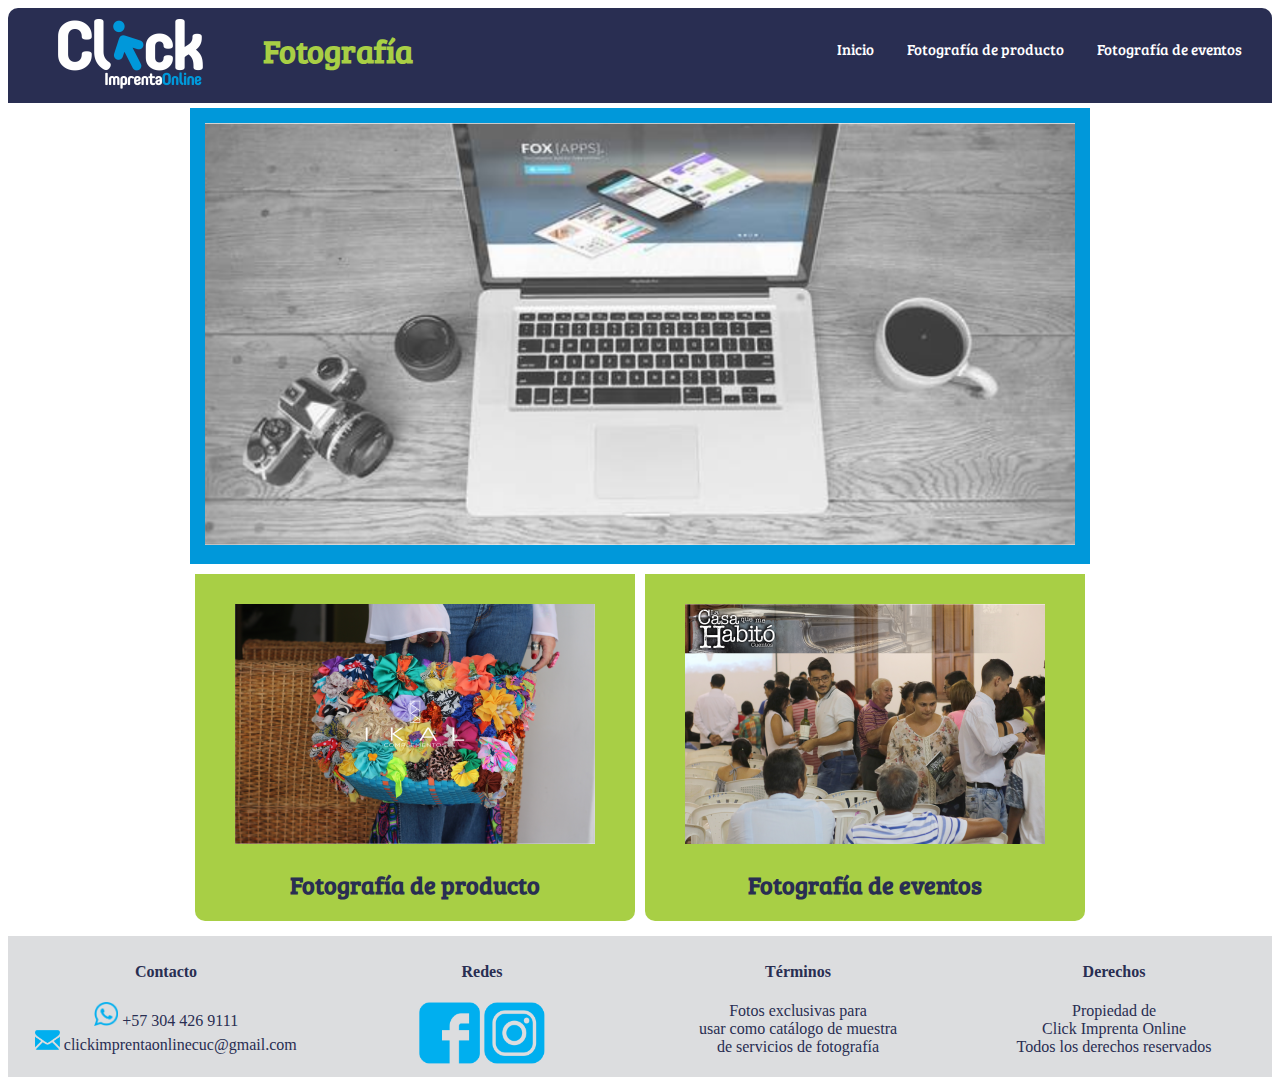
<file: index.html>
<!DOCTYPE html>
<html>
  <head>
    <meta charset="utf-8">
    <meta name="viewport" content="width=device-width, initial-scale=1">
    <title>Click Fotografía</title>
    <link rel="stylesheet" href="css/estilosindex.css">
    <link href="https://fonts.googleapis.com/css?family=Bree+Serif|Ubuntu+Condensed" rel="stylesheet">
  </head>
  <body>
    <header class="header">
      <div id="logo">
        <a href="https://www.facebook.com/clickonlinecol"><img id="imglogo" src="images/logo.png" alt="Logo Click Fotografía"></a>
      </div>
      <div id="titulo">
        <h1>Fotografía</h1>
      </div>
      <div id="headerLinks">
        <a href="index.html">Inicio</a>
        <a href="producto.html">Fotografía de producto</a>
        <a href="eventos.html">Fotografía de eventos</a>
      </div>
    </header>
    <div class="contenedor">
      <section class="central">
        <img id="imgcentral" src="images/central.png" alt="imagen central">
      </section>
      <section class="secundaria">
        <div class="imgttt">
          <a href="producto.html"><img id="imt" src="images/sec1.png" alt="Fotografía de producto"></a>
          <a href="producto.html"><h2>Fotografía de producto</h2></a>
        </div>
        <div class="imgccc">
          <a href="eventos.html"><img id="imc" src="images/sec2.png" alt="Fotografía de eventos"></a>
          <a href="eventos.html"><h2>Fotografía de eventos</h2></a>
        </div>
      </section>
    </div>
  </body>
  <footer>
    <div class="fcont">
      <h4>Contacto</h4>
      <a href="https://api.whatsapp.com/api/send?phone=573044269111"><img class="imgfoo" src="images/whatsapp.png" alt=""> <span>+57 304 426 9111</span> </a><br>
      <a href="mailto:clickimprentaonlinecuc@gmail.com"><img class="imgfoo" src="images/mail.png" alt=""> <span>clickimprentaonlinecuc@gmail.com</span></a>
    </div>
    <div class="fredes">
      <h4>Redes</h4>
      <a href="https://www.facebook.com/clickonlinecol"><img class="imgfoo2" src="images/facebook.png" alt=""></a>
      <a href="https://www.instagram.com/clickonlinecol"><img class="imgfoo2" src="images/instagram.png" alt=""></a>
    </div>
    <div class="fter">
      <h4>Términos</h4>
      <p>Fotos exclusivas para <br>usar como catálogo de muestra<br> de servicios de fotografía</p>
    </div>
    <div class="fder">
      <h4>Derechos</h4>
      <p>Propiedad de <br> Click Imprenta Online <br>Todos los derechos reservados</p>
    </div>
  </footer>
</html>
</file>
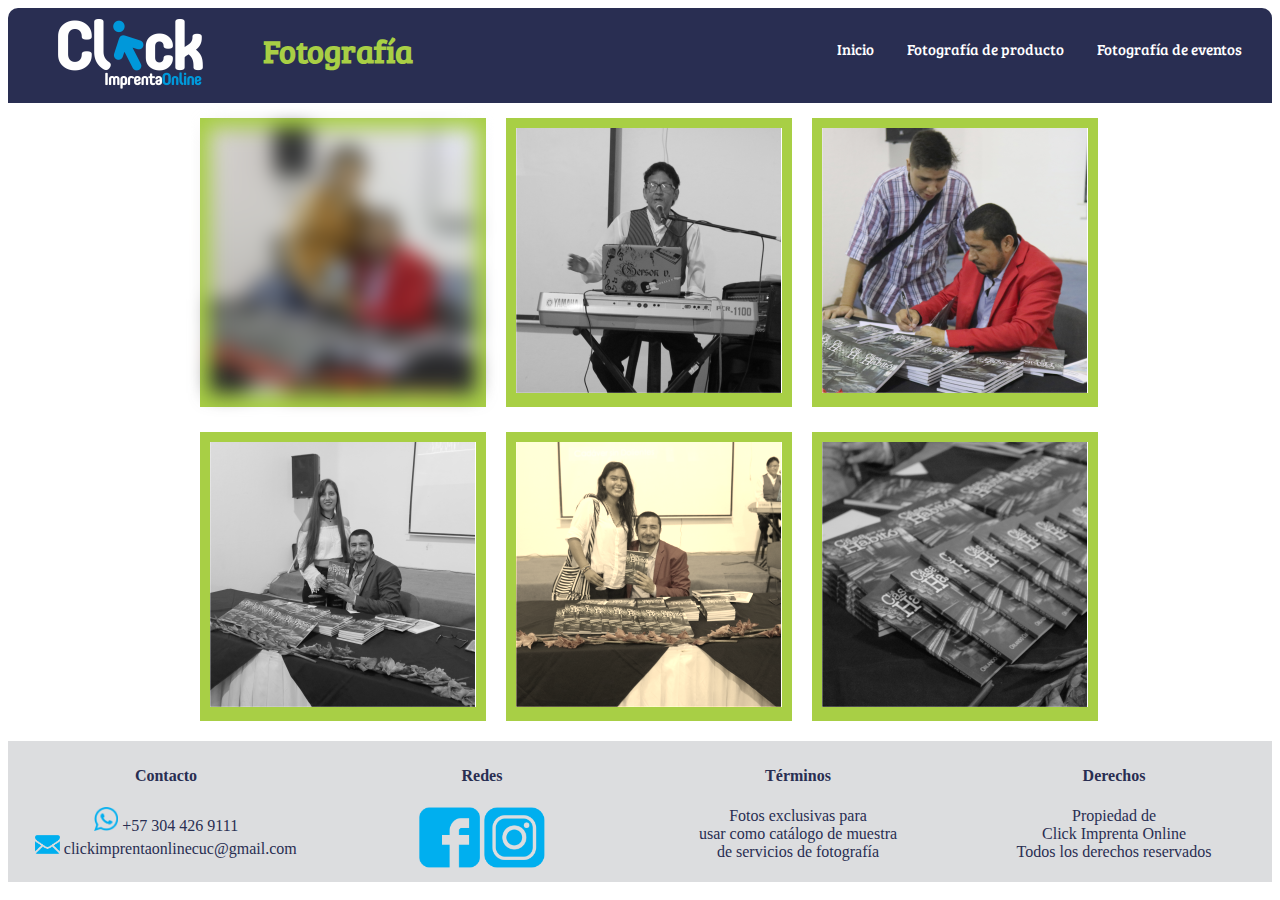
<file: eventos.html>
<!DOCTYPE html>
<html>
  <head>
    <meta charset="utf-8">
    <title>Fotografía de eventos</title>
    <link rel="stylesheet" href="css/estilosproducto.css">
    <link href="https://fonts.googleapis.com/css?family=Bree+Serif|Ubuntu+Condensed" rel="stylesheet">
  </head>
  <body>
    <header class="header">
      <div id="logo">
        <a href="https://www.facebook.com/clickonlinecol"><img id="imglogo" src="images/logo.png" alt="Logo Click Fotografía"></a>
      </div>
      <div id="titulo">
        <h1>Fotografía</h1>
      </div>
      <div id="headerLinks">
        <a href="index.html">Inicio</a>
        <a href="producto.html">Fotografía de producto</a>
        <a href="eventos">Fotografía de eventos</a>
      </div>
    </header>
    <div class="gallery">
      <div class="g1">
        <img id="gim1" src="images/e1.png" alt="">
      </div>
      <div class="g1">
        <img id="gim2" src="images/e2.png" alt="">
      </div>
      <div class="g1">
        <img id="gim4" src="images/e3.png" alt="">
      </div>
    </div>
    <div class="gallery">
      <div class="g1">
        <img id="gim2" src="images/e4.png" alt="">
      </div>
      <div class="g1">
        <img id="gim3" src="images/e5.png" alt="">
      </div>
      <div class="g1">
        <img id="gim2" src="images/e6.png" alt="">
      </div>
    </div>
  </body>
  <footer>
    <div class="fcont">
      <h4>Contacto</h4>
      <a href="https://api.whatsapp.com/api/send?phone=573044269111"><img class="imgfoo" src="images/whatsapp.png" alt=""> <span>+57 304 426 9111</span> </a><br>
      <a href="mailto:clickimprentaonlinecuc@gmail.com"><img class="imgfoo" src="images/mail.png" alt=""> <span>clickimprentaonlinecuc@gmail.com</span></a>
    </div>
    <div class="fredes">
      <h4>Redes</h4>
      <a href="https://www.facebook.com/clickonlinecol"><img class="imgfoo2" src="images/facebook.png" alt=""></a>
      <a href="https://www.instagram.com/clickonlinecol"><img class="imgfoo2" src="images/instagram.png" alt=""></a>
    </div>
    <div class="fter">
      <h4>Términos</h4>
      <p>Fotos exclusivas para <br>usar como catálogo de muestra<br> de servicios de fotografía</p>
    </div>
    <div class="fder">
      <h4>Derechos</h4>
      <p>Propiedad de <br> Click Imprenta Online <br>Todos los derechos reservados</p>
    </div>
  </footer>
</html>
</file>
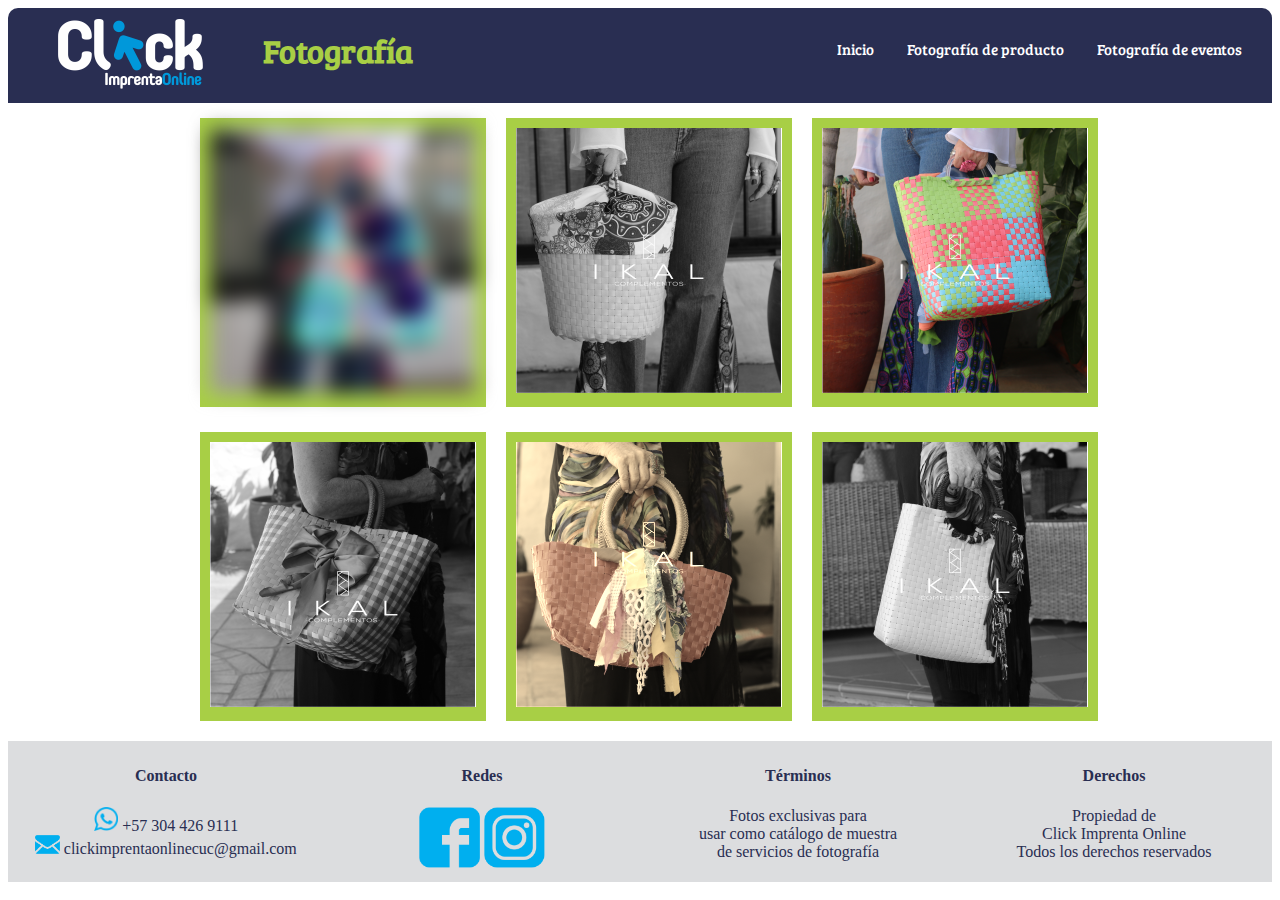
<file: producto.html>
<!DOCTYPE html>
<html>
  <head>
    <meta charset="utf-8">
    <title>Fotografía de producto</title>
    <link rel="stylesheet" href="css/estilosproducto.css">
    <link href="https://fonts.googleapis.com/css?family=Bree+Serif|Ubuntu+Condensed" rel="stylesheet">
  </head>
  <body>
    <header class="header">
      <div id="logo">
        <a href="https://www.facebook.com/clickonlinecol"><img id="imglogo" src="images/logo.png" alt="Logo Click Fotografía"></a>
      </div>
      <div id="titulo">
        <h1>Fotografía</h1>
      </div>
      <div id="headerLinks">
        <a href="index.html">Inicio</a>
        <a href="producto.html">Fotografía de producto</a>
        <a href="eventos">Fotografía de eventos</a>
      </div>
    </header>
    <div class="gallery">
      <div class="g1">
        <img id="gim1" src="images/p1.png" alt="">
      </div>
      <div class="g1">
        <img id="gim2" src="images/p2.png" alt="">
      </div>
      <div class="g1">
        <img id="gim4" src="images/p3.png" alt="">
      </div>
    </div>
    <div class="gallery">
      <div class="g1">
        <img id="gim2" src="images/p4.png" alt="">
      </div>
      <div class="g1">
        <img id="gim3" src="images/p5.png" alt="">
      </div>
      <div class="g1">
        <img id="gim2" src="images/p6.png" alt="">
      </div>
    </div>
  </body>
  <footer>
    <div class="fcont">
      <h4>Contacto</h4>
      <a href="https://api.whatsapp.com/api/send?phone=573044269111"><img class="imgfoo" src="images/whatsapp.png" alt=""> <span>+57 304 426 9111</span> </a><br>
      <a href="mailto:clickimprentaonlinecuc@gmail.com"><img class="imgfoo" src="images/mail.png" alt=""> <span>clickimprentaonlinecuc@gmail.com</span></a>
    </div>
    <div class="fredes">
      <h4>Redes</h4>
      <a href="https://www.facebook.com/clickonlinecol"><img class="imgfoo2" src="images/facebook.png" alt=""></a>
      <a href="https://www.instagram.com/clickonlinecol"><img class="imgfoo2" src="images/instagram.png" alt=""></a>
    </div>
    <div class="fter">
      <h4>Términos</h4>
      <p>Fotos exclusivas para <br>usar como catálogo de muestra<br> de servicios de fotografía</p>
    </div>
    <div class="fder">
      <h4>Derechos</h4>
      <p>Propiedad de <br> Click Imprenta Online <br>Todos los derechos reservados</p>
    </div>
  </footer>
</html>
</file>
<file: css/estilosindex.css>
html
{
  font-family: Bree Serif;
}
#headerLinks>a:hover {
	color: #0098DA;
}
header
{
  display: flex;
  border-radius: 10px 10px 0px 0px;
  background-color: #292E52;
  color: #A8CF45;
  font-size: 16px;
	font-style: normal;
	font-weight: 400;
}
header {
  animation-duration: 1s;
  animation-name: slidein;
}

@keyframes slidein {
  from {
    margin-top: 150%;
    width: 60%
  }

  to {
    margin-top: -5%;
    width: 100%;
  }
}
#headerLinks
{
  width: 50%;
  float: left;
	text-align: right;
	padding-top: 30px;
	padding-bottom: 30px;
  padding-right: 30px;
}
#headerLinks>a
{
  text-decoration: none;
  color: white;
  font-size: 15px;
  padding-left: 30px;
  }
#logo
{
  float: left;
	padding-top: 10px;
	padding-bottom: 10px;
	width: 20%;
	text-align: center;
}
#imglogo:hover
{filter: opacity(.5);}

#titulo
{
  width: 30%;
  padding-left: 10px;
}
.contenedor
{
  width: 900px;
  border-top: 5px;
  justify-content: center;
  margin-left: auto;
  margin-right: auto;
}
.central
{
  background-color: #0098DA;
  border-top: 5px;
  padding: 15px 15px 15px 15px;
  margin-top: 5px;
  justify-content: center;
}
#imgcentral
{
  width: 100%;
  margin: 0 auto;
}
.central:hover{
background-color: transparent;
}
#imgcentral:hover
{
border-radius:100%;
-webkit-border-radius:50%;
box-shadow: 0px 0px 8px 8px #0098DA;
-webkit-box-shadow: 0px 0px 8px 8px #0098DA;
}
.secundaria
{
  display: flex;
  text-align: center;
  padding: 5px 0 5px 0;
  margin-top: 0;
  margin-bottom: 5px;
  margin-left: auto;
  margin-right: auto;
}
.imgttt>a, .imgccc>a
{
  text-decoration: none;
  color: #292E52;
}
.imgttt, .imgccc
{
  border-radius: 0 0 10px 10px;
  background-color: #A8CF45;
  width: 100%;
  margin: 5px;
  padding-top: 30px;
}
#imgccc, #imgttt
{
  width: 100%;
  margin: 0 auto;
}
#imt:hover
{
  -webkit-transform: rotate(-10deg);
  transform: rotate(-10deg);
  -webkit-transition: .2s;
  transition: .2s;
  box-shadow: 0px 0px 5px 5px #0098DA;
  -webkit-box-shadow: 0px 0px 5px 5px #0098DA;
}
#imc:hover
{
  -webkit-transform: translate(5px, 10px);
  transform: translate(5px, 10px);
  -webkit-transition: .2s;
  transition: .2s;
  box-shadow: 0px 0px 5px 5px #0098DA;
  -webkit-box-shadow: 0px 0px 5px 5px #0098DA;
}
.imgttt>a:hover, .imgccc>a:hover
{
	color: #0098DA;
}
footer
{
  background-color: #DCDDDF;
  font-family: Ubuntu Condensed;
  color: #292E52;
  text-align: center;
  display: flex;
}
.fcont, .fredes, .fter, .fder
{
  width: 25%;
  padding: 5px 5px 5px 5px;
}
.fcont>a, .fredes>a
{
  text-decoration: none;
  color: #292E52;
}
.fcont>a:hover, .fredes>a:hover
{
  color: white;
}
.imgfoo
{
  width: 8%;
}
.imgfoo2
{
  width: 20%;
}
.imgfoo:hover, .imgfoo2:hover
{
  filter: opacity(.5);
}
@media (max-width: 480px)
{
  .header
  {
    display: -webkit-flow-root;
  	display: flow-root;
  	-webkit-flex-flow: row wrap;
  	flex-flow: row wrap;
  }
  .contenedor
  {
    width: 100%;
    border-top: 5px;
    padding: 0 0 0 0;
    margin-left: auto;
    margin-right: auto;
  }
  .central
  {
    background-color: #0098DA;
    border-top: 5px;
    padding: 5px 5px 5px 5px;

  }
  #headerLinks>a
  {
    padding-left: 0;
    padding-bottom: 5px;
    padding-top: 5px;
    border: 0 auto;
    }
  #logo, #titulo, #headerLinks
  {
    width: 100%;
    text-align: center;
    padding: 0 auto;

  }
  #headerLinks>a
  {
    display: flow-root;
    padding-top: 5px;
    padding-bottom: 20px;
  }
  .secundaria
  {
  width: 100%;
  display: -webkit-flow-root;
  display: flow-root;
  -webkit-flex-flow: row wrap;
  flex-flow: row wrap;
  border-top: 5px;
  border-bottom: 5px;
  margin-left: auto;
  margin-right: auto;
  padding: 0 0 0 0;
}
.imgttt, .imgccc
{
  width: 100%;
  border-top: 5px;
  border-bottom: 5px;
  padding: 7px 0px 5px 0px;
  margin-bottom: 10px;
  margin-left: auto;
  margin-right: auto;
}
#imc, #imt
{
  width: 100%;
}
footer
{
  display: flow-root;
}
.fcont, .fredes, .fter, .fder
{
  width: 100%;
  padding: 5px 5px 5px 5px;
}
}
</file>
<file: css/estilosproducto.css>
html
{
  font-family: Bree Serif;
}
#headerLinks>a:hover {
	color: #0098DA;
}
header
{
  display: flex;
  border-radius: 10px 10px 0px 0px;
  background-color: #292E52;
  color: #A8CF45;
  font-size: 16px;
	font-style: normal;
	font-weight: 400;
}
header {
  animation-duration: 1s;
  animation-name: slidein;
}

@keyframes slidein {
  from {
    margin-top: 150%;
    width: 60%
  }

  to {
    margin-top: -5%;
    width: 100%;
  }
}
#headerLinks
{
  width: 50%;
  float: left;
	text-align: right;
	padding-top: 30px;
	padding-bottom: 30px;
  padding-right: 30px;
}
#headerLinks>a
{
  text-decoration: none;
  color: white;
  font-size: 15px;
  padding-left: 30px;
  }
#logo
{
  float: left;
	padding-top: 10px;
	padding-bottom: 10px;
	width: 20%;
	text-align: center;
}
#imglogo:hover
{filter: opacity(.5);}

#titulo
{
  width: 30%;
  padding-left: 10px;
}
.gallery
{
  width: 900px;
  display: flex;
  padding-bottom: 10px;
	padding-top: 5px;
	margin-top: 10px;
	margin-bottom: 10px;
  margin-left: auto;
  margin-right: auto;
}
.g1
{
  background-color: #A8CF45;
  padding: 10px 10px 10px 10px;
  margin-left: 10px;
  margin-right: 10px;
}
#gim1
{
  filter: blur(10px);
}
#gim1:hover, #gim2:hover, #gim3:hover
{
  filter: none;
}
#gim2
{
  filter: grayscale(100%);
}
#gim3
{
  filter: sepia(80%);
}
footer
{
  background-color: #DCDDDF;
  font-family: Ubuntu Condensed;
  color: #292E52;
  text-align: center;
  display: flex;
}
.fcont, .fredes, .fter, .fder
{
  width: 25%;
  padding: 5px 5px 5px 5px;
}
.fcont>a, .fredes>a
{
  text-decoration: none;
  color: #292E52;
}
.fcont>a:hover, .fredes>a:hover
{
  color: white;
}
.imgfoo
{
  width: 8%;
}
.imgfoo2
{
  width: 20%;
}
.imgfoo:hover, .imgfoo2:hover
{
  filter: opacity(.5);
}
@media (max-width: 480px)
{
  .header
  {
    display: -webkit-flow-root;
  	display: flow-root;
  	-webkit-flex-flow: row wrap;
  	flex-flow: row wrap;
  }
  #headerLinks>a
  {
    padding-left: 0;
    padding-bottom: 5px;
    padding-top: 5px;
    border: 0 auto;
    }
  #logo, #titulo, #headerLinks
  {
    width: 100%;
    text-align: center;
    padding: 0 auto;

  }
  #headerLinks>a
  {
    display: flow-root;
    padding-top: 5px;
    padding-bottom: 20px;
  }
  .gallery
  {
    width: 100%;
    display: -webkit-flow-root;
  	display: flow-root;
  	-webkit-flex-flow: row wrap;
  	flex-flow: row wrap;
    margin-top: 0;
    margin-bottom: 0;
    margin-left: auto;
    margin-right: auto;
  }
  .g1
  {
    width: 100%;
    margin-top: 10px;
    margin-bottom: 10px;
    margin-left: auto;
    margin-right: auto;
    padding-left: 0;
    padding-right: 0;
  }
  #gim1, #gim2, #gim3, #gim4
  {
    padding: 25px 25px 25px 25px;
      }


  footer
  {
    display: flow-root;
  }
  .fcont, .fredes, .fter, .fder
  {
    width: 100%;
    padding: 5px 5px 5px 5px;
  }
}
</file>
